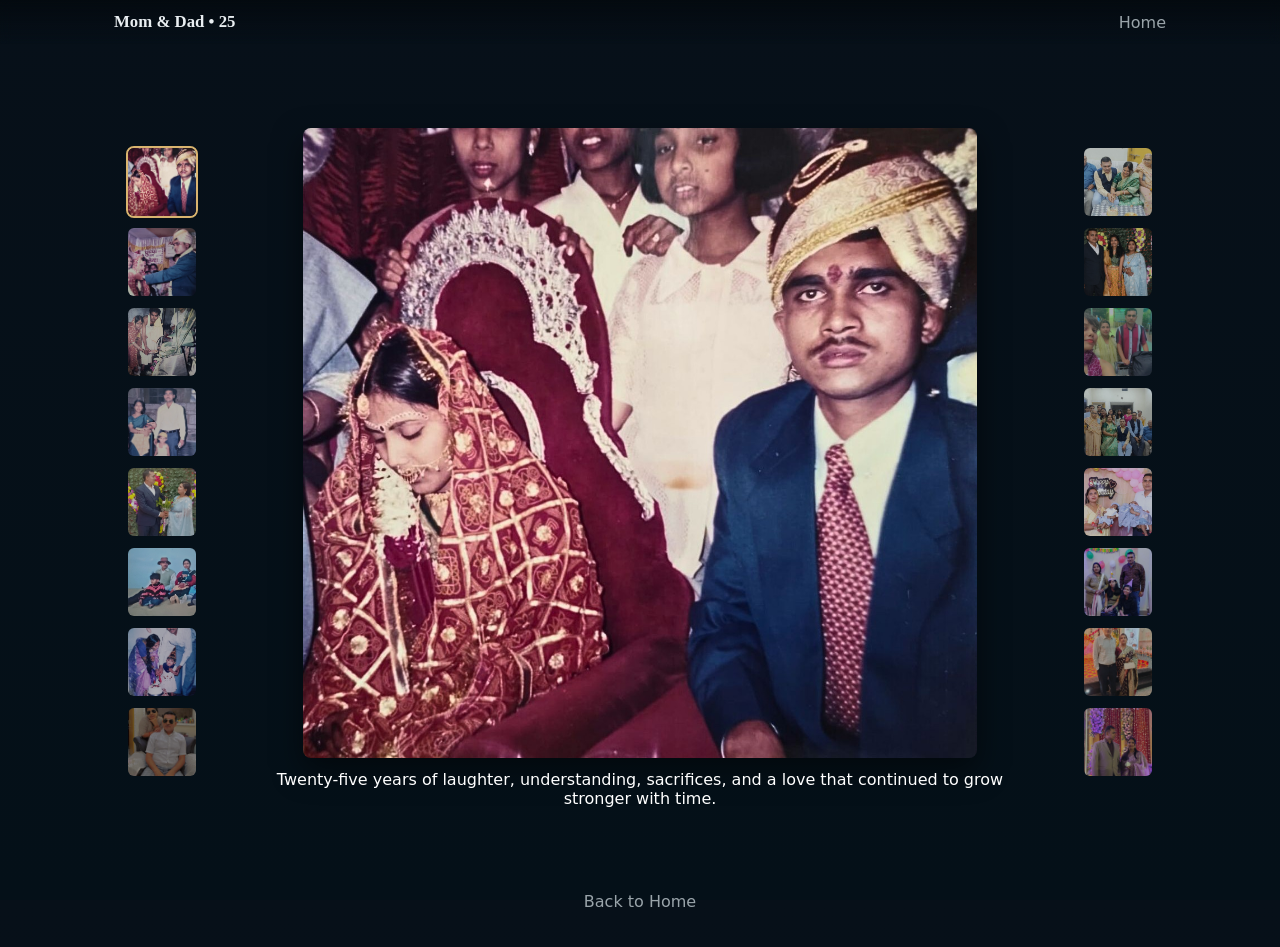
<file: gallery.html>
<!doctype html>
<html lang="en">
<head>
  <meta charset="utf-8">
  <meta name="viewport" content="width=device-width,initial-scale=1">
  <title>Photo Gallery — Mom & Dad</title>
  <link href="style.css" rel="stylesheet">
</head>
<body>
  <header class="site-header">
    <nav class="nav container">
      <a class="logo" href="index.html">Mom & Dad • 25</a>
      <div class="nav-right">
        <div class="nav-links">
          <a href="index.html">Home</a>
        </div>
      </div>
    </nav>
  </header>

  <main class="container" style="padding-top:48px;">
    <section class="gallery-page" aria-label="Full photo gallery">
      <div class="gp-inner">
        <div id="gp-left" class="gp-col"></div>
        <div class="gp-main" id="gp-main"></div>
        <div id="gp-right" class="gp-col"></div>
      </div>
    </section>
  </main>

  <footer class="site-footer">
    <p><a href="index.html" style="color:var(--muted);text-decoration:none">Back to Home</a></p>
  </footer>

  <script src="audio-player.js"></script>
  <script src="gallery.js"></script>
</body>
</html>
</file>
<file: style.css>
:root{
  /* Dark theme palette */
  --bg-ivory:#071019;
  --blush:rgba(247,214,218,0.06);
  --gold:#d9b46f;
  --lavender:rgba(233,222,248,0.04);
  --text:#e9eef1;
  --muted:#9aa4aa;
  --glass: rgba(255,255,255,0.04);
}
*{box-sizing:border-box}
html,body{height:100%}
body{
  margin:0; font-family:'Poppins',system-ui,-apple-system,Segoe UI,Roboto,'Helvetica Neue',Arial;
  background:linear-gradient(180deg,var(--bg-ivory),#041018); color:var(--text);
  -webkit-font-smoothing:antialiased; -moz-osx-font-smoothing:grayscale;
}
.container{max-width:1100px;margin:0 auto;padding:24px}
.site-header{position:sticky;top:0;z-index:40;background:linear-gradient(180deg,rgba(2,6,10,0.6),transparent);backdrop-filter:blur(6px)}
.nav{display:flex;align-items:center;justify-content:space-between;gap:16px;padding:12px 24px}
.nav-right{display:flex;align-items:center;gap:12px}
.logo{font-family:'Playfair Display',serif;font-weight:700;color:var(--text);text-decoration:none;font-size:1.05rem}
.nav-links a{margin-left:14px;color:var(--muted);text-decoration:none}

/* Hero */
.hero{position:relative;min-height:78vh;display:flex;align-items:center}
.hero-bg{position:absolute;inset:0;background:radial-gradient(circle at 20% 20%,rgba(247,214,218,0.06),transparent 10%),linear-gradient(135deg,var(--blush),var(--lavender));filter:blur(12px);opacity:0.95}

.hero-bg::after{content:'';position:absolute;inset:0;
  background:
    radial-gradient(circle at 10% 18%, rgba(255,182,193,0.06), transparent 8%),
    radial-gradient(circle at 30% 70%, rgba(255,200,210,0.04), transparent 10%),
    radial-gradient(circle at 75% 40%, rgba(255,150,180,0.05), transparent 12%);
  mix-blend-mode:screen;pointer-events:none;opacity:0.95}
.hero-content{position:relative;z-index:2;padding:48px 24px;text-align:center}
.hero-title{font-family:'Playfair Display',serif;font-size:2rem;margin:0;color:var(--text);letter-spacing:0.6px}
.hero-sub{color:var(--muted);margin:12px 0 22px}

.hero-ctas{display:flex;justify-content:center;gap:12px;margin-top:6px}
.btn{display:inline-block;padding:12px 20px;border-radius:999px;text-decoration:none;font-weight:600}
.btn-primary{background:linear-gradient(90deg,rgba(217,180,120,0.12),rgba(217,180,120,0.08));color:var(--text);box-shadow:0 6px 18px rgba(20,20,20,0.12);position:relative;overflow:hidden;border:1px solid rgba(255,255,255,0.04)}
.btn-primary::after{content:'';position:absolute;inset:0;background:linear-gradient(90deg,rgba(255,255,255,0.04),rgba(255,255,255,0));transform:translateX(-110%);transition:transform .9s ease}
.btn-primary:hover::after{transform:translateX(10%)}
.btn-ghost{border:1px solid rgba(0,0,0,0.06);background:transparent;margin-left:10px}
.scroll-down{margin-top:28px;display:inline-flex;align-items:center;gap:8px;color:var(--muted);opacity:.9}

.video-actions{display:flex;gap:10px;align-items:center}

/* Particles canvas */
#particles{position:absolute;inset:0;z-index:1;width:100%;height:100%;pointer-events:none}

/* Sections */
.section{padding:48px 0}
.section-title{font-family:'Playfair Display',serif;font-size:1.4rem;margin-bottom:18px}

/* Story paragraph text color (visible on dark background) */
.story-paragraph p{color:#ffffff}
/* Ensure reveal animation doesn't keep the story hidden before intersection observer runs */
.story-paragraph.reveal{opacity:1;transform:none}

.timeline{display:flex;flex-direction:column;gap:18px}
.timeline-item{display:flex;gap:16px;align-items:flex-start}
.dot{background:linear-gradient(180deg,var(--gold),#f1c77f);width:44px;height:44px;border-radius:50%;display:flex;align-items:center;justify-content:center;font-weight:600}

/* Grid */
.grid{display:grid;grid-template-columns:repeat(2,1fr);gap:14px}
.card{background:linear-gradient(180deg,rgba(255,255,255,0.02),rgba(255,255,255,0.01));border-radius:12px;overflow:hidden;position:relative;cursor:pointer;transition:transform .28s cubic-bezier(.2,.9,.3,1),box-shadow .28s;border:1px solid rgba(255,255,255,0.02)}
.card img,.card video{width:100%;height:220px;object-fit:cover;display:block}
.card .caption{padding:10px;font-size:.95rem;color:var(--muted)}
.card:hover{transform:translateY(-8px) rotateX(1deg);box-shadow:0 14px 36px rgba(45,20,30,0.12)}

/* Video specific */
.video-card{border:2px solid transparent}
.video-card.playing{box-shadow:0 18px 44px rgba(217,180,120,0.16);border-color:rgba(217,180,120,0.6)}

/* Letter */
.letter-card{background:linear-gradient(180deg,rgba(255,255,255,0.02),rgba(255,255,255,0.01));padding:28px;border-radius:12px;box-shadow:0 8px 30px rgba(0,0,0,0.5);font-family:'Poppins',sans-serif}
.letter-content p{margin:12px 0;line-height:1.6;color:var(--text)}
.letter-content p{margin:12px 0;line-height:1.6;color:var(--text)}

/* Footer */
.site-footer{padding:20px;text-align:center;color:var(--muted)}
.heart{color:var(--gold);animation:heartbeat 1.8s infinite ease-in-out}

@keyframes heartbeat{0%,100%{transform:scale(1)}50%{transform:scale(1.12)}}

@keyframes bgShift{
  0%{background-position:0% 0%}
  50%{background-position:100% 100%}
  100%{background-position:0% 0%}
}

/* hearts drift removed */

/* Lightbox */
.lightbox{position:fixed;inset:0;display:none;align-items:center;justify-content:center;background:rgba(2,6,10,0.75);z-index:80}
.lightbox[aria-hidden="false"]{display:flex}
.lb-inner{position:relative;max-width:90%;max-height:90%;display:flex;align-items:center;gap:12px}
.lb-media{background:#000;border-radius:8px;overflow:hidden;max-width:calc(100vw - 160px);max-height:80vh;display:flex;align-items:center;justify-content:center}
.lb-media img,.lb-media video{max-width:100%;max-height:80vh}
.lb-nav{background:transparent;border:0;color:#fff;font-size:40px}
.lb-close{position:absolute;right:12px;top:12px;background:transparent;border:0;color:#fff;font-size:32px}

/* Reveal animation */
.reveal{opacity:0;transform:translateY(18px) scale(.995);transition:opacity .6s ease,transform .6s cubic-bezier(.2,.9,.3,1)}
.reveal.is-visible{opacity:1;transform:none}

/* Fullscreen gallery carousel */
.gallery-carousel{position:fixed;inset:0;display:none;align-items:center;justify-content:center;background:rgba(2,6,10,0.9);z-index:120;padding:28px}
.gallery-carousel[aria-hidden="false"]{display:flex}
.gc-inner{display:flex;align-items:center;gap:18px;width:100%;max-width:1200px}
.gc-col{width:96px;display:flex;flex-direction:column;gap:8px;align-items:center;overflow:auto;padding:6px}
.gc-col img{width:72px;height:72px;object-fit:cover;border-radius:8px;opacity:0.75;cursor:pointer;border:2px solid transparent}
.gc-col img.active{opacity:1;border-color:var(--gold)}
.gc-main{flex:1;display:flex;align-items:center;justify-content:center}
.gc-main img{max-width:100%;max-height:80vh;border-radius:8px;box-shadow:0 18px 50px rgba(0,0,0,0.6)}
.gc-close{position:absolute;right:20px;top:20px;background:transparent;border:0;color:var(--text);font-size:30px}

/* caption styles removed (reverted) */

@media(max-width:760px){
  .gc-col{display:none}
  .gc-main img{max-height:60vh}
}

/* Mobile / small-screen adjustments */
@media(max-width:760px){
  .container{padding:18px}
  .hero-content{padding:36px 12px}
  .hero-title{font-size:1.6rem;text-align:center}
  .hero-sub{font-size:0.98rem;text-align:center}
  .hero-ctas{flex-direction:column;align-items:center;gap:12px;margin-top:12px}
  .hero-ctas .btn{width:100%;max-width:360px;padding:10px 16px}
  .nav{padding:10px 14px}
  .nav-links{display:flex;gap:10px;flex-wrap:wrap}
  .nav-links a{display:inline-block;padding:8px 6px}
  .logo{font-size:1rem}
  .section-title{font-size:1.15rem}
  .card img,.card video{height:160px}
}

/* Gallery page styles */
.gallery-page{display:flex;align-items:center;justify-content:center;min-height:calc(100vh - 160px)}
.gallery-page .gp-inner{display:flex;align-items:center;justify-content:center;gap:18px;width:100%;max-width:1200px;margin:0 auto}
.gp-col{width:96px;display:flex;flex-direction:column;gap:8px;align-items:center;justify-content:flex-start;overflow:auto;padding:6px}
.gp-thumb{width:72px;height:72px;object-fit:cover;border-radius:8px;opacity:0.75;cursor:pointer;border:2px solid transparent}
.gp-thumb.active{opacity:1;border-color:var(--gold)}
.gp-main{flex:1;display:flex;flex-direction:column;align-items:center;justify-content:center;text-align:center}
.gp-main-wrap{display:flex;align-items:center;justify-content:center}
.gp-main-wrap img, .gp-main-img{display:block;margin:0 auto}
.gp-main{padding-top:12px}
.gp-main-img{max-width:720px;width:100%;max-height:70vh;border-radius:8px;box-shadow:0 12px 30px rgba(0,0,0,0.5)}
.gp-main-caption{margin-top:12px;color:#fff;font-size:1rem;text-align:center;max-width:90%}

@media(max-width:760px){
  .gallery-page .gp-inner{padding:12px}
  .gp-col{display:none}
  .gp-main-img{max-height:60vh}
}

/* Responsive */
@media(min-width:760px){
  .grid{grid-template-columns:repeat(3,1fr)}
  .hero-title{font-size:2.6rem}
}
@media(min-width:1100px){
  .grid{grid-template-columns:repeat(4,1fr)}
}
/* Music Control Button */
.music-control{
  position:fixed;
  bottom:24px;
  right:24px;
  width:56px;
  height:56px;
  border-radius:50%;
  background:linear-gradient(135deg,rgba(217,180,120,0.2),rgba(217,180,120,0.1));
  border:2px solid rgba(217,180,120,0.4);
  color:var(--gold);
  font-size:24px;
  cursor:pointer;
  display:flex;
  align-items:center;
  justify-content:center;
  transition:all 0.3s ease;
  box-shadow:0 4px 15px rgba(217,180,120,0.15);
  z-index:50;
  backdrop-filter:blur(8px);
}

.music-control:hover{
  background:linear-gradient(135deg,rgba(217,180,120,0.3),rgba(217,180,120,0.2));
  border-color:rgba(217,180,120,0.6);
  box-shadow:0 6px 20px rgba(217,180,120,0.25);
  transform:translateY(-2px);
}

.music-control.playing .music-icon{
  animation:float 2s ease-in-out infinite;
}

@keyframes float{
  0%,100%{transform:translateY(0)}
  50%{transform:translateY(-4px)}
}

.music-control.paused{
  background:linear-gradient(135deg,rgba(150,150,150,0.1),rgba(150,150,150,0.05));
  border-color:rgba(150,150,150,0.3);
  color:var(--muted);
}

.music-control.paused:hover{
  background:linear-gradient(135deg,rgba(150,150,150,0.15),rgba(150,150,150,0.1));
  border-color:rgba(150,150,150,0.4);
}

@media(max-width:760px){
  .music-control{
    bottom:16px;
    right:16px;
    width:48px;
    height:48px;
    font-size:20px;
  }
}
</file>
